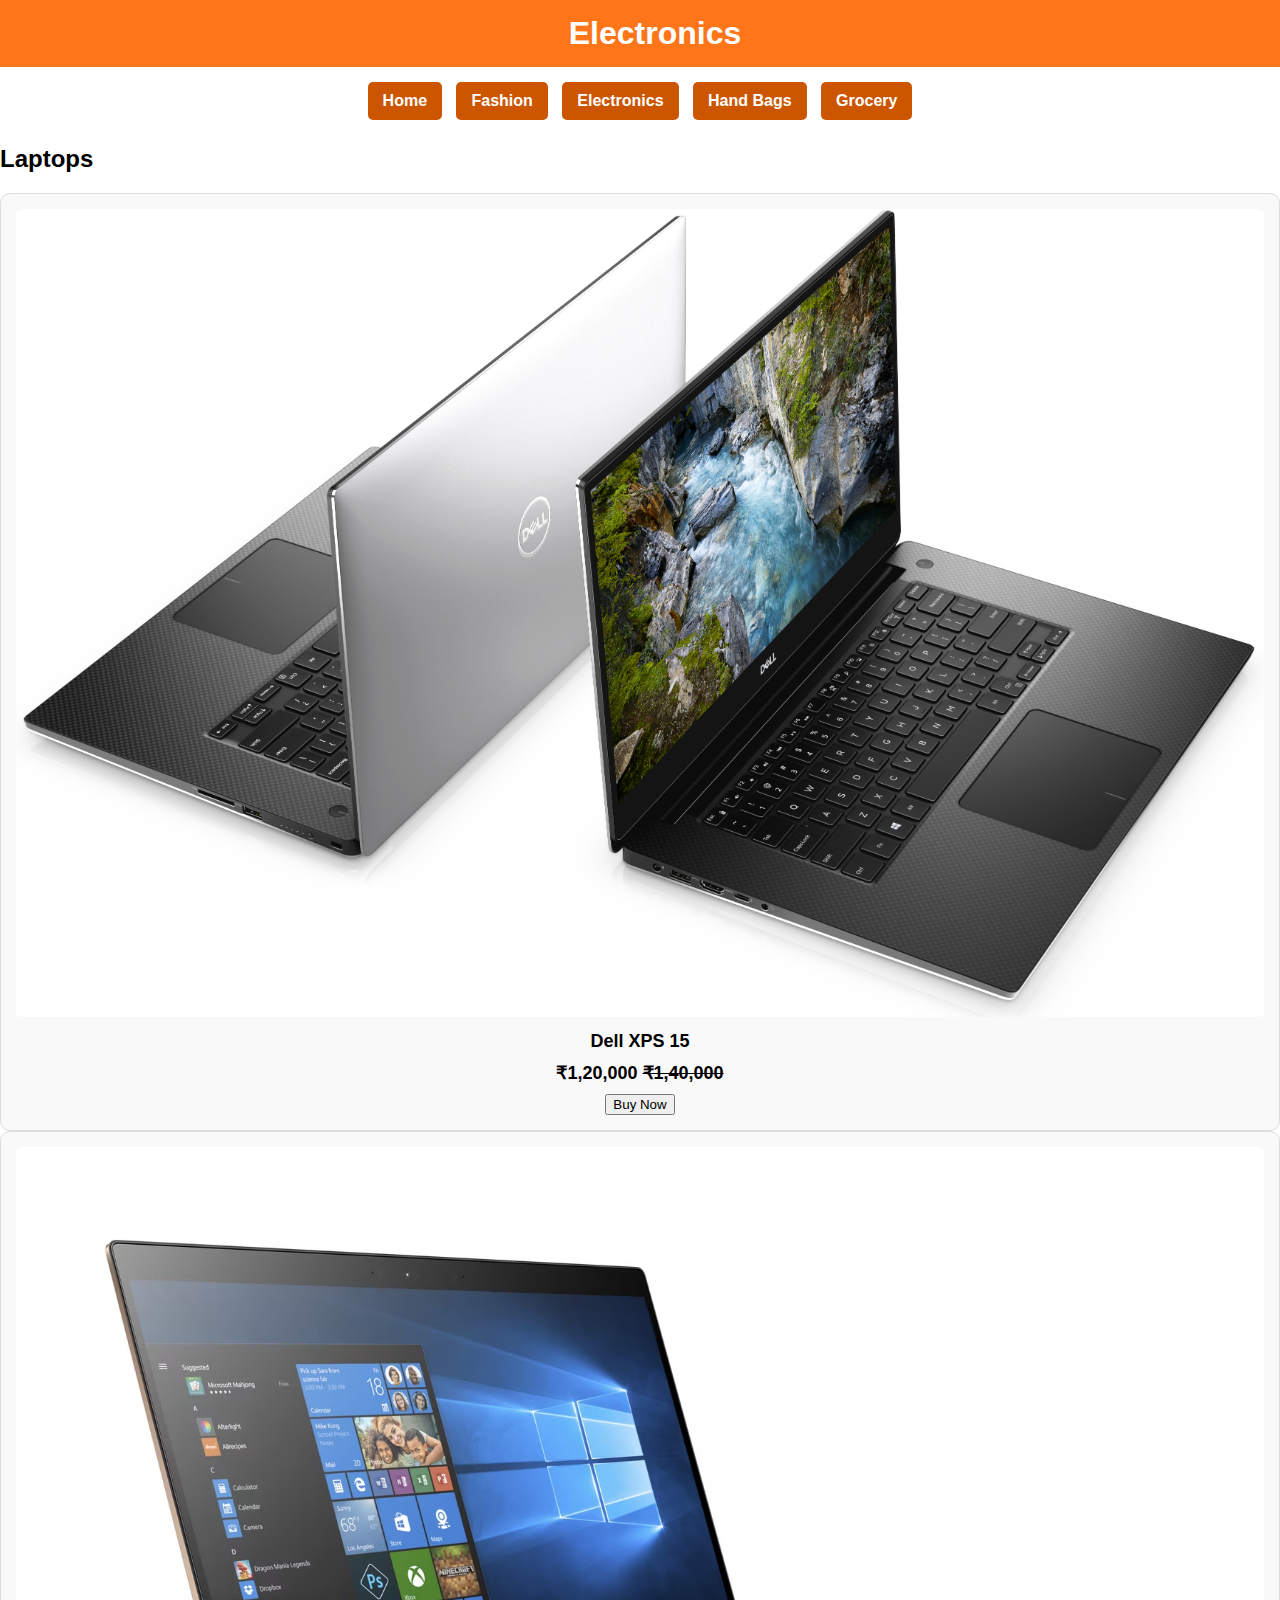
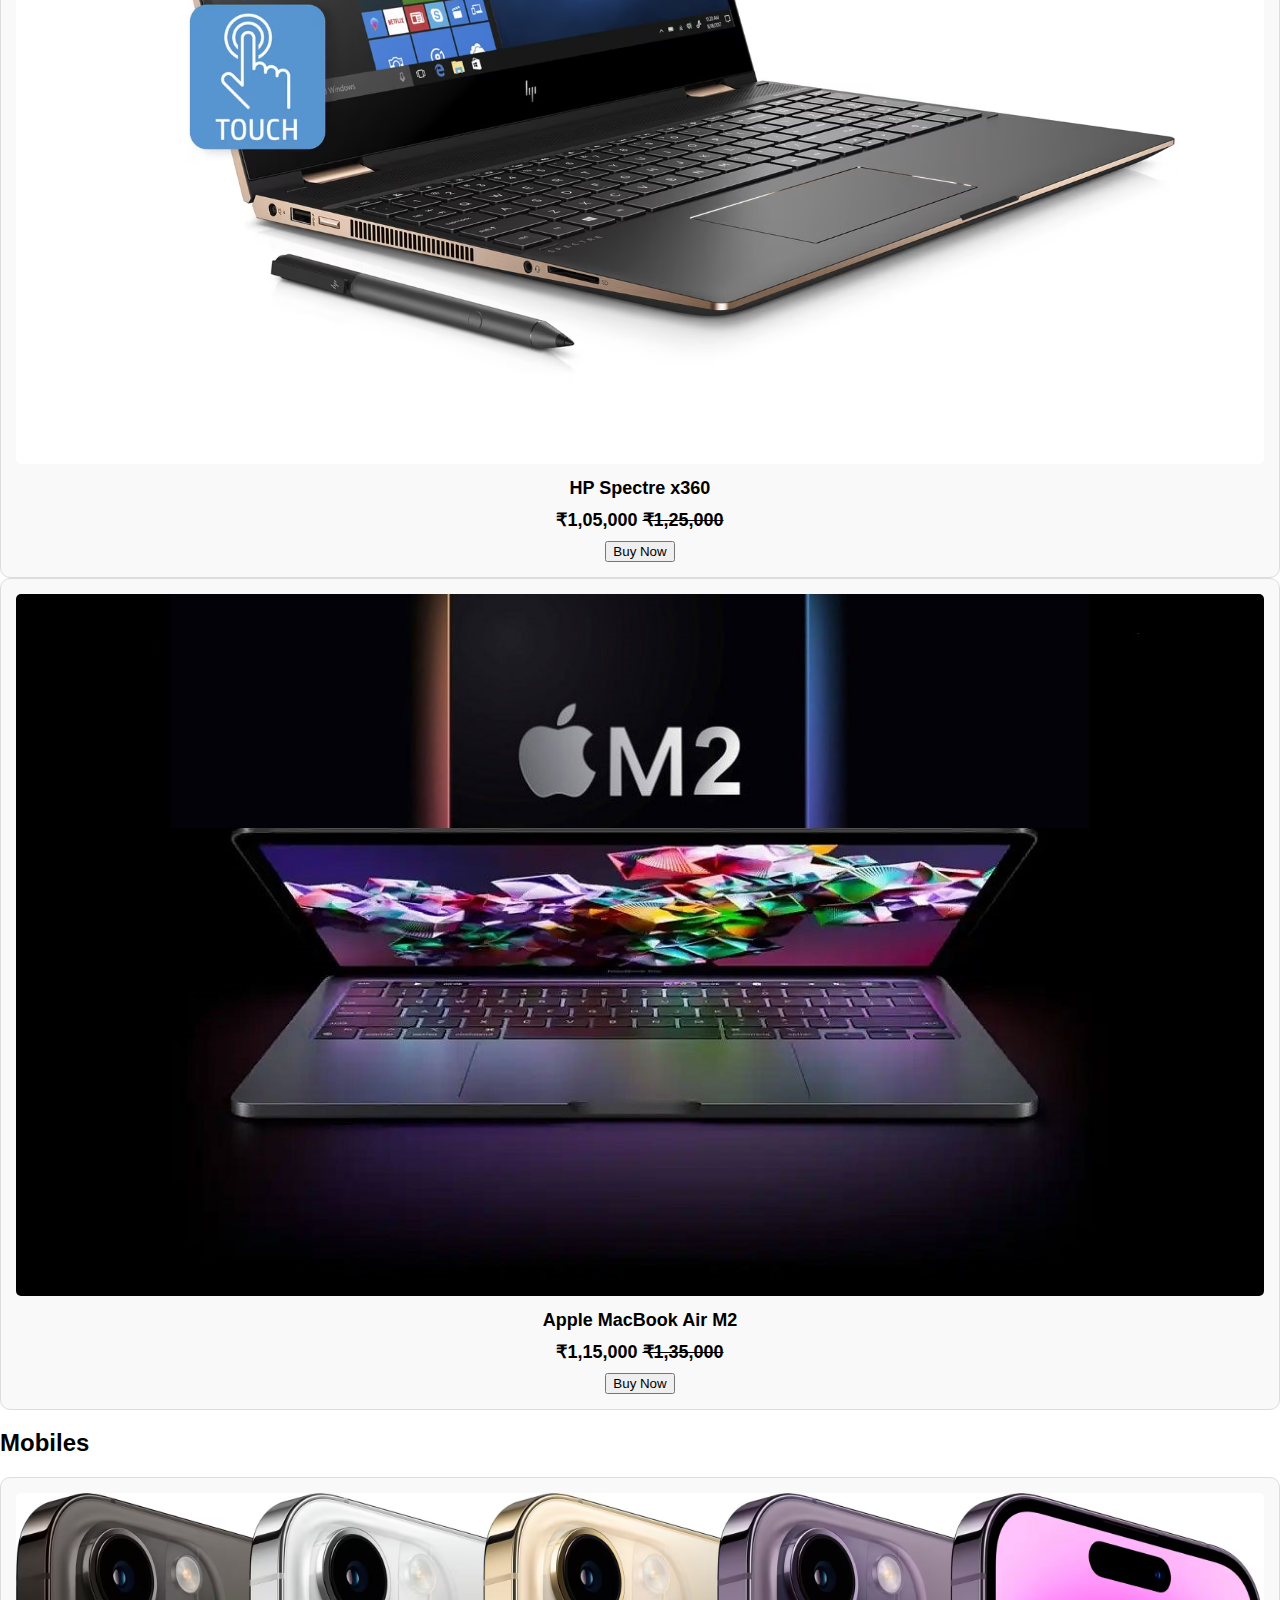
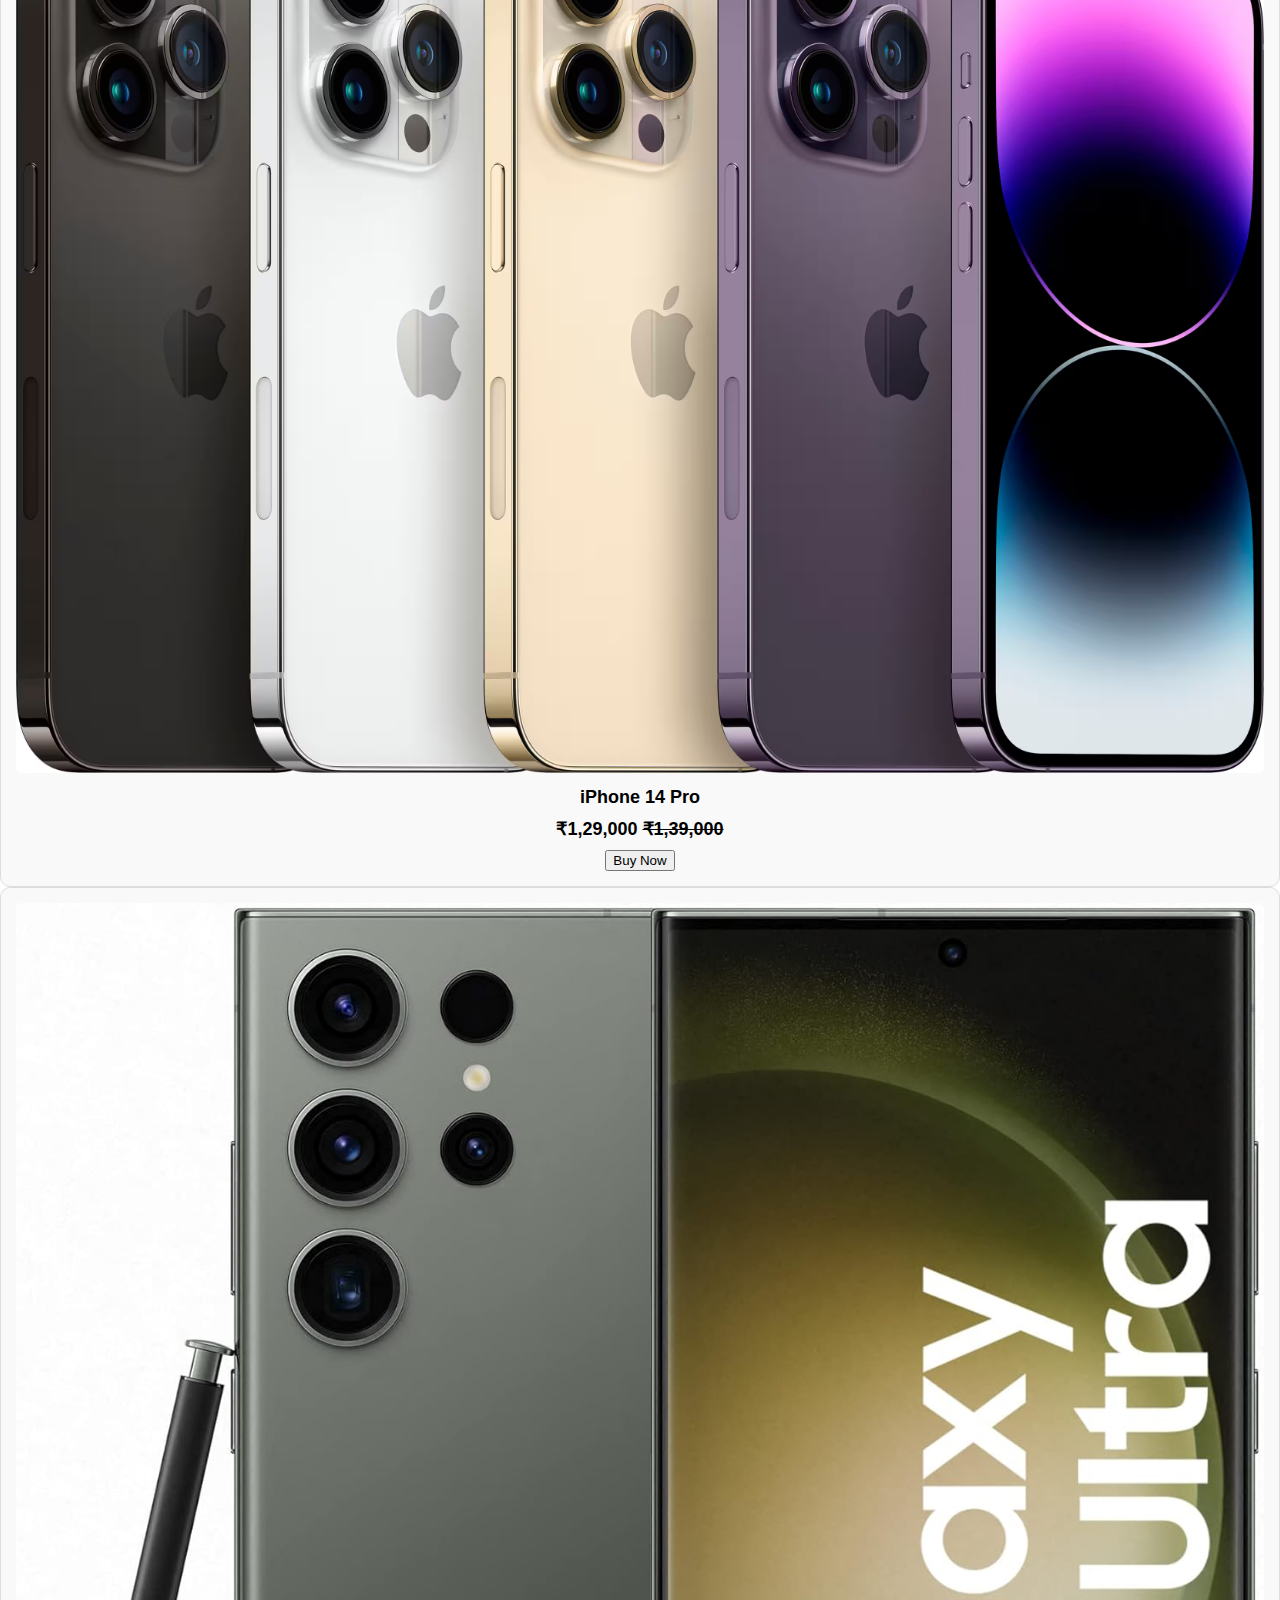
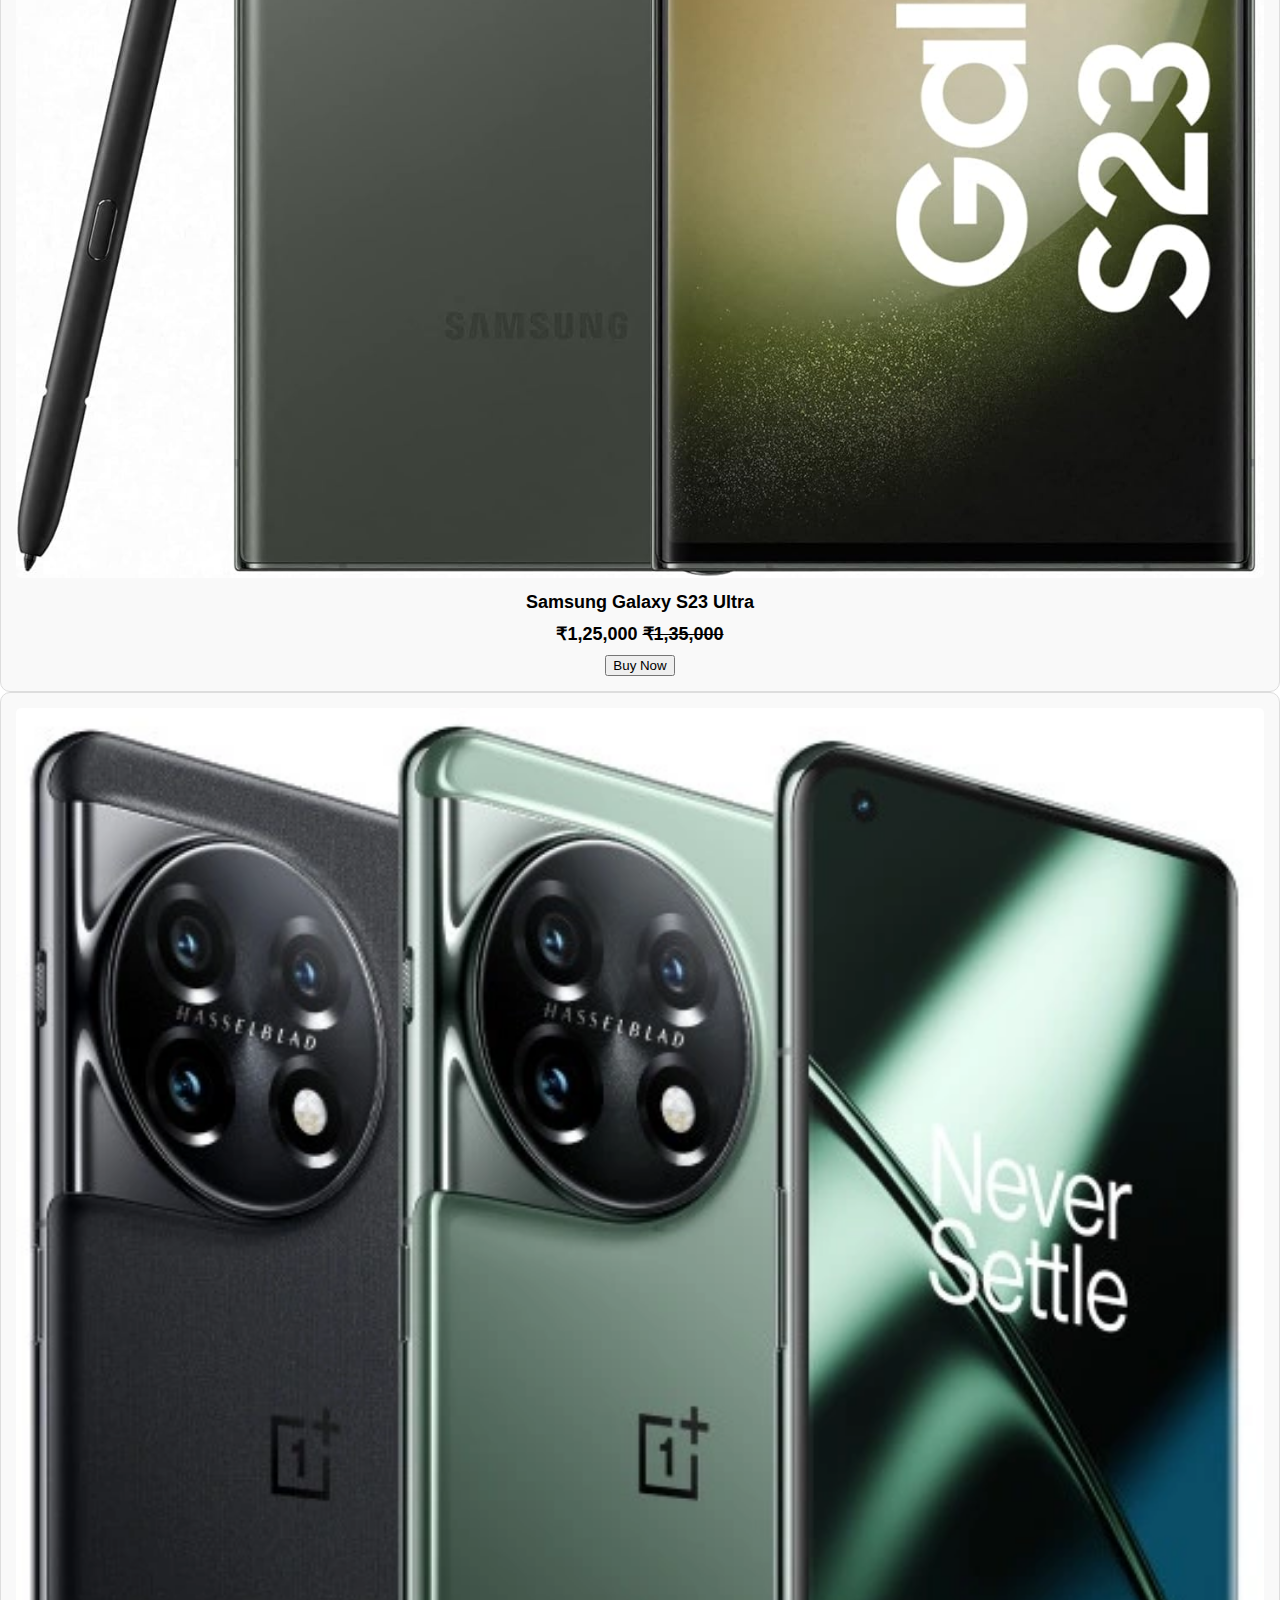
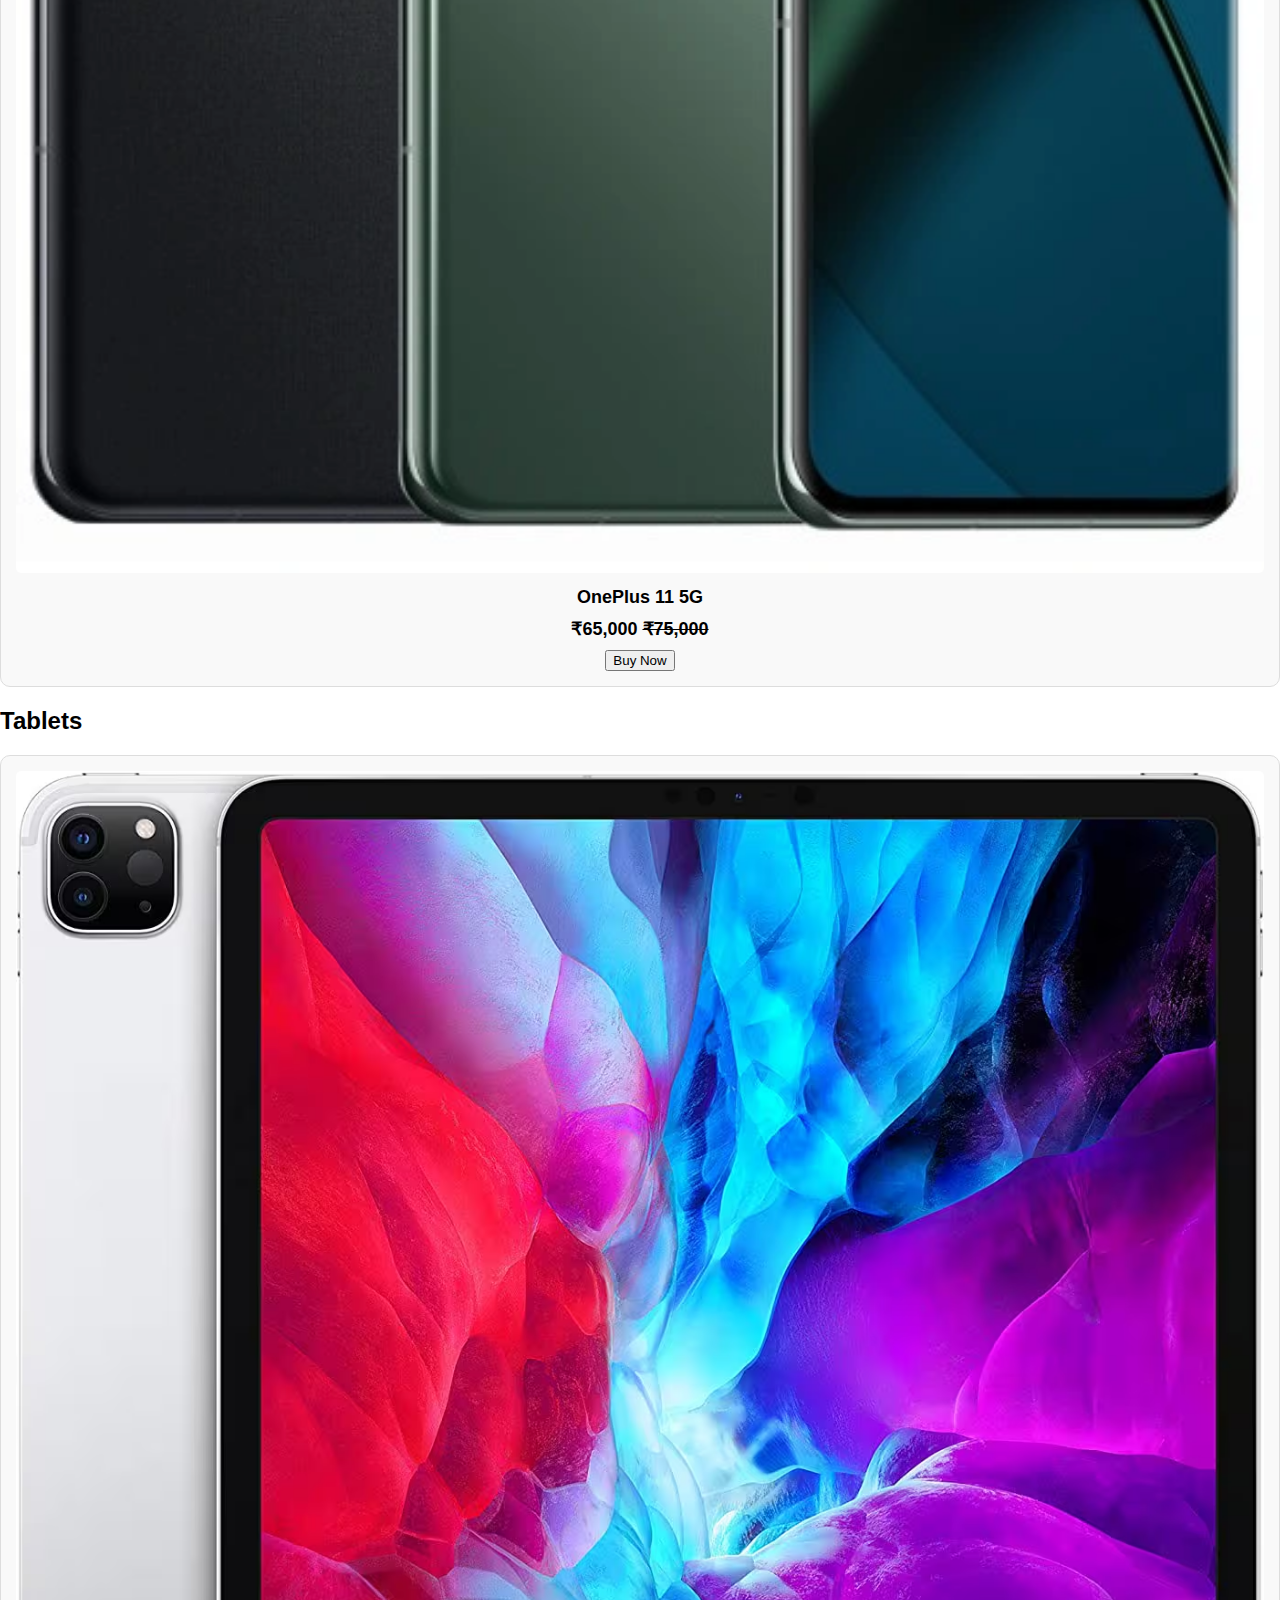
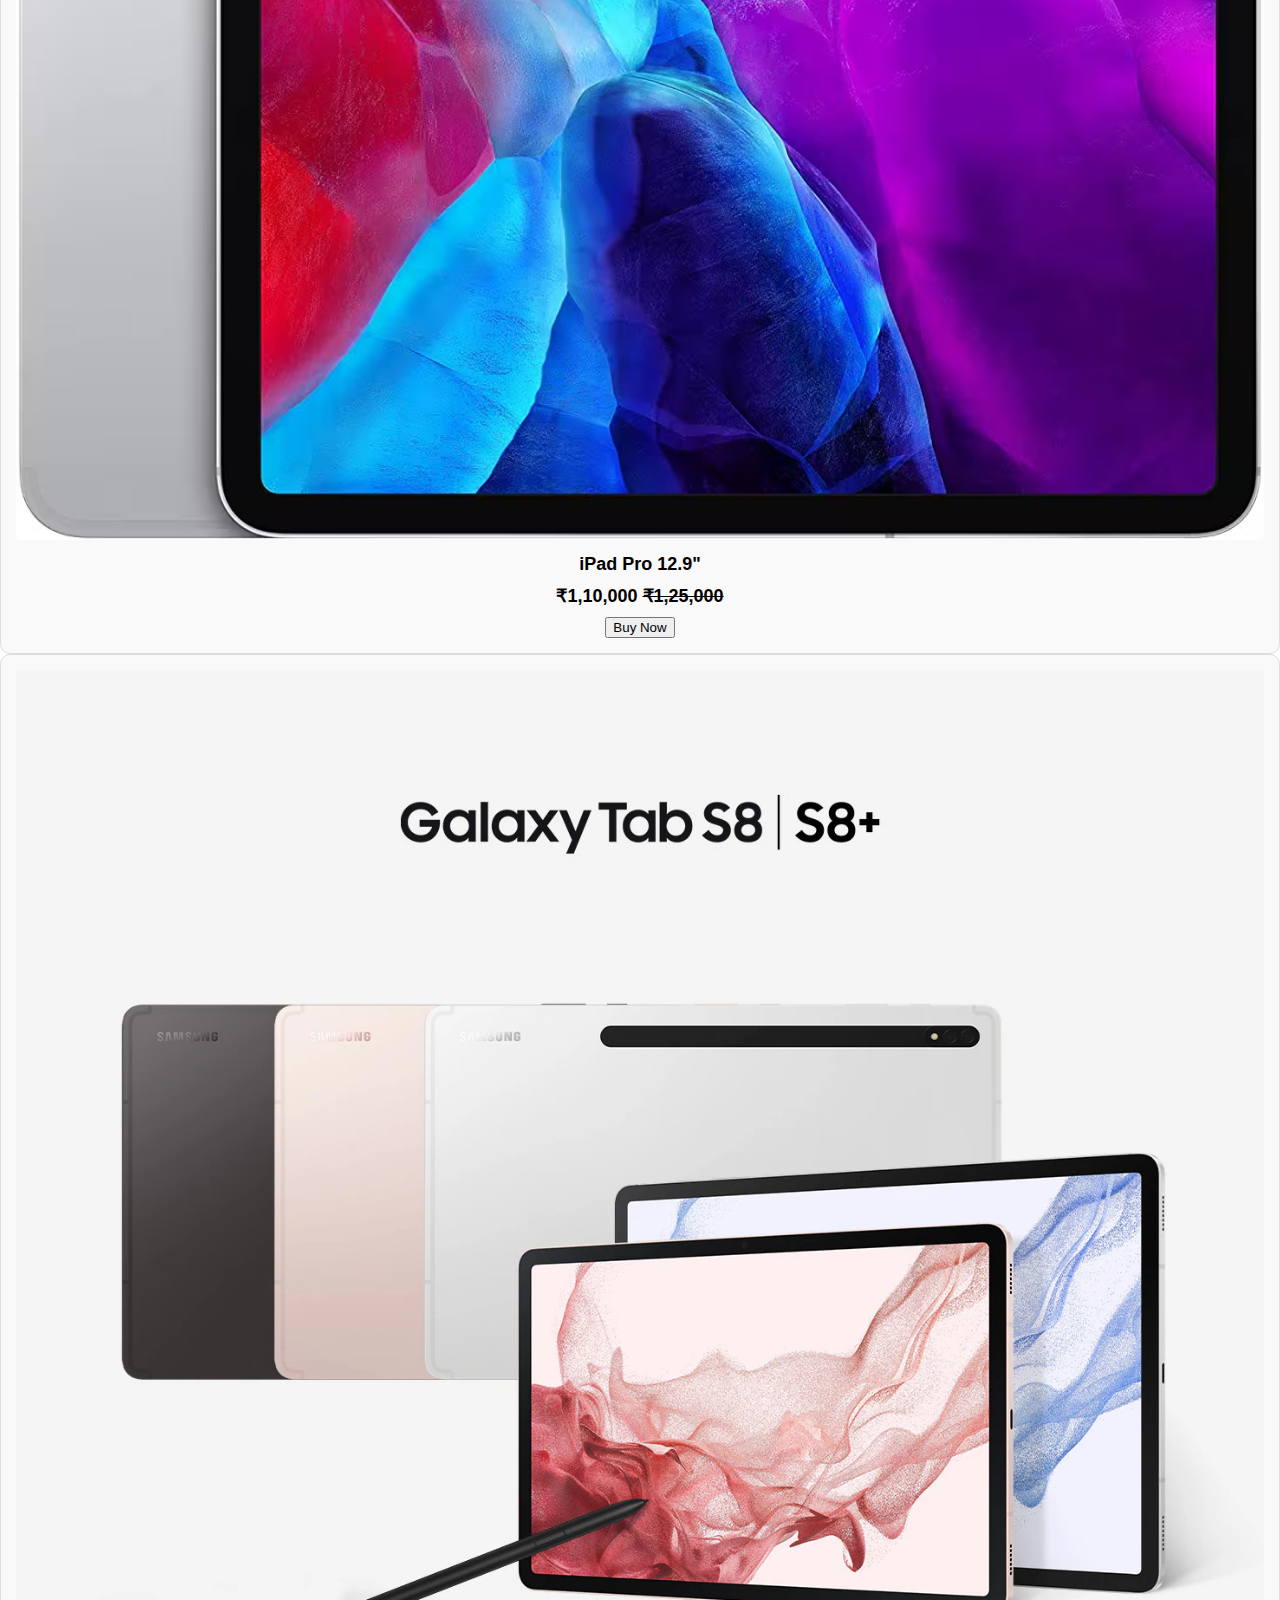
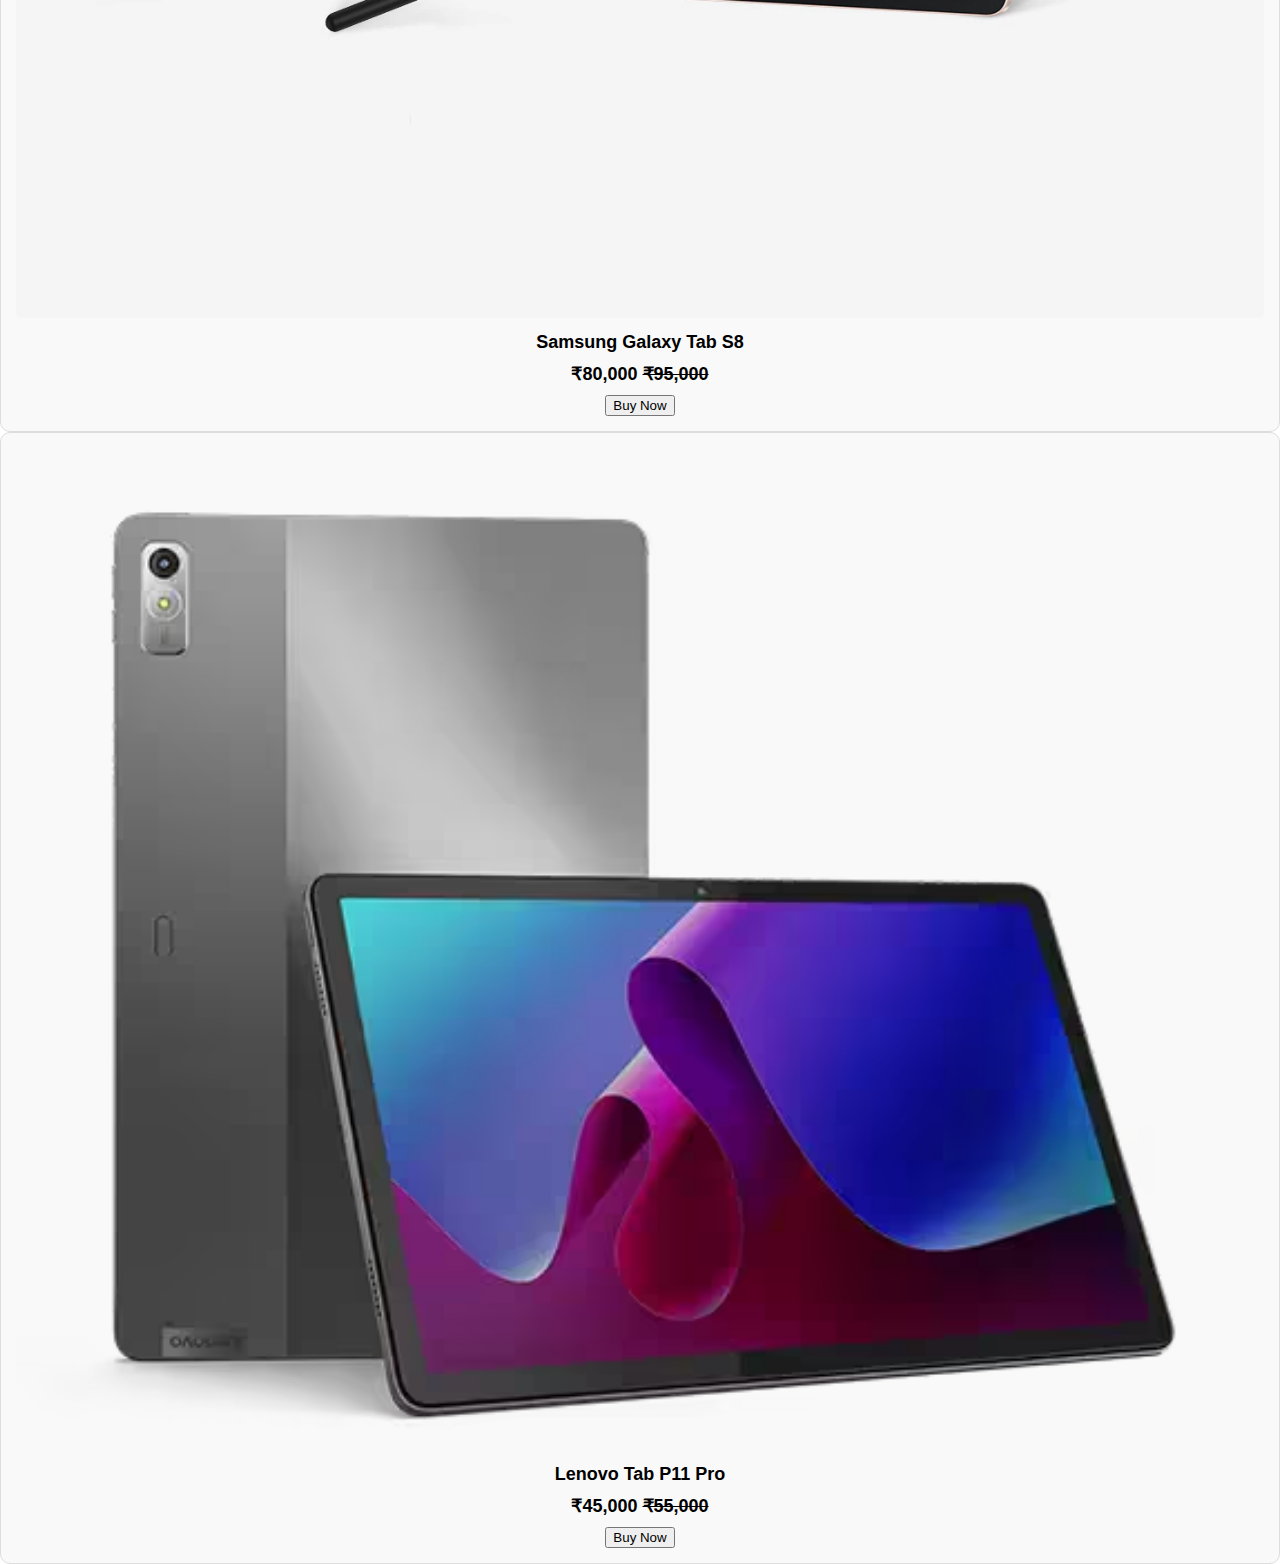
<file: electronics.html>
<!DOCTYPE html>
<html lang="en">
<head>
    <meta charset="UTF-8">
    <meta name="viewport" content="width=device-width, initial-scale=1.0">
    <title>Electronics - E-Commerce</title>
    <link rel="stylesheet" href="styles.css">
</head>
<body>

<header>
    <h1>Electronics</h1>
</header>

<nav>
    <a href="index.html">Home</a>
    <a href="fashion.html">Fashion</a>
    <a href="electronics.html">Electronics</a>
    <a href="handbags.html">Hand Bags</a>
    <a href="grocery.html">Grocery</a>
</nav>

<!-- Laptops Section -->
<section class="electronics-category">
    <h2>Laptops</h2>
    <div class="electronics-grid">
        <div class="product">
            <img src="laptop1.jpg" alt="Laptop 1">
            <p>Dell XPS 15</p>
            <p class="discount">₹1,20,000 <del>₹1,40,000</del></p>
            <button>Buy Now</button>
        </div>
        <div class="product">
            <img src="laptop2.jpg" alt="Laptop 2">
            <p>HP Spectre x360</p>
            <p class="discount">₹1,05,000 <del>₹1,25,000</del></p>
            <button>Buy Now</button>
        </div>
        <div class="product">
            <img src="laptop3.jpg" alt="Laptop 3">
            <p>Apple MacBook Air M2</p>
            <p class="discount">₹1,15,000 <del>₹1,35,000</del></p>
            <button>Buy Now</button>
        </div>
    </div>
</section>

<!-- Mobiles Section -->
<section class="electronics-category">
    <h2>Mobiles</h2>
    <div class="electronics-grid">
        <div class="product">
            <img src="mobile1.jpg" alt="Mobile 1">
            <p>iPhone 14 Pro</p>
            <p class="discount">₹1,29,000 <del>₹1,39,000</del></p>
            <button>Buy Now</button>
        </div>
        <div class="product">
            <img src="mobile2.jpg" alt="Mobile 2">
            <p>Samsung Galaxy S23 Ultra</p>
            <p class="discount">₹1,25,000 <del>₹1,35,000</del></p>
            <button>Buy Now</button>
        </div>
        <div class="product">
            <img src="mobile3.jpg" alt="Mobile 3">
            <p>OnePlus 11 5G</p>
            <p class="discount">₹65,000 <del>₹75,000</del></p>
            <button>Buy Now</button>
        </div>
    </div>
</section>

<!-- Tablets Section -->
<section class="electronics-category">
    <h2>Tablets</h2>
    <div class="electronics-grid">
        <div class="product">
            <img src="tablet1.jpg" alt="Tablet 1">
            <p>iPad Pro 12.9"</p>
            <p class="discount">₹1,10,000 <del>₹1,25,000</del></p>
            <button>Buy Now</button>
        </div>
        <div class="product">
            <img src="tablet2.jpg" alt="Tablet 2">
            <p>Samsung Galaxy Tab S8</p>
            <p class="discount">₹80,000 <del>₹95,000</del></p>
            <button>Buy Now</button>
        </div>
        <div class="product">
            <img src="tablet3.jpg" alt="Tablet 3">
            <p>Lenovo Tab P11 Pro</p>
            <p class="discount">₹45,000 <del>₹55,000</del></p>
            <button>Buy Now</button>
        </div>
    </div>
</section>

</body>
</html>
</file>
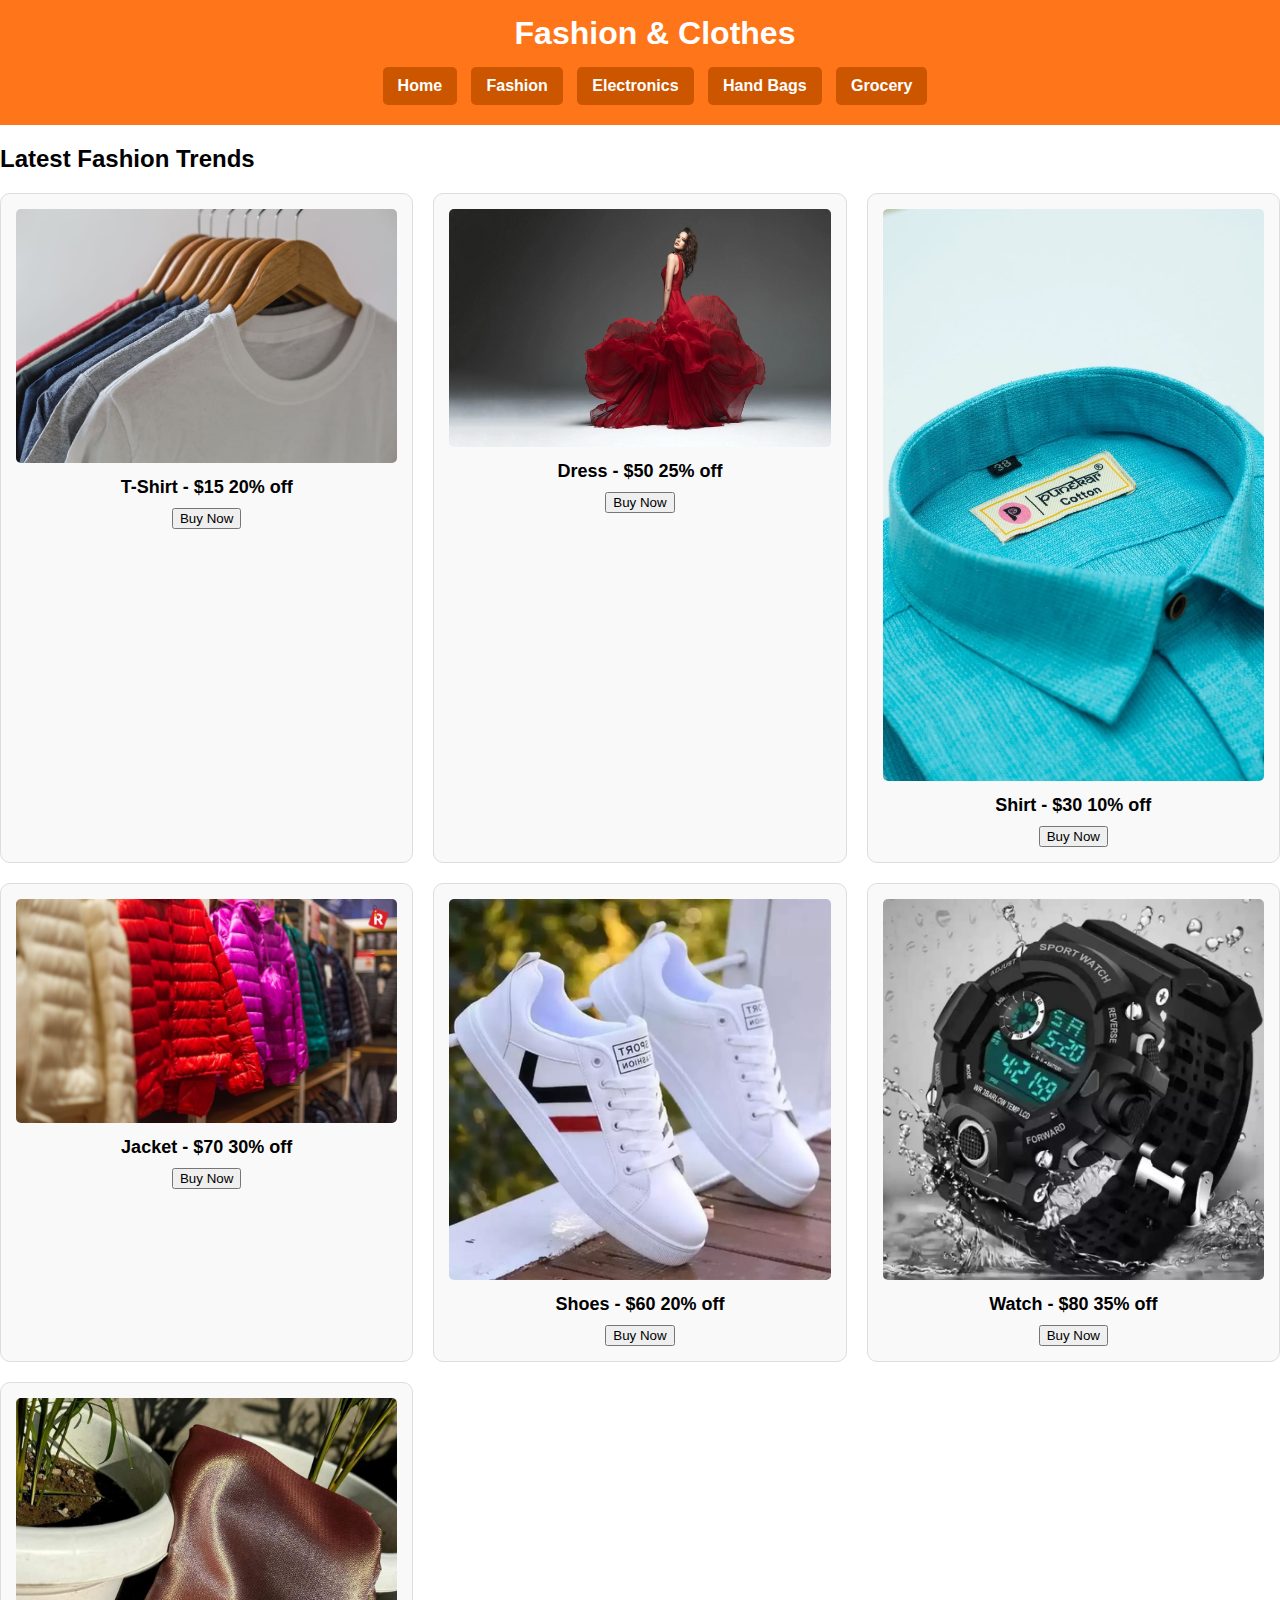
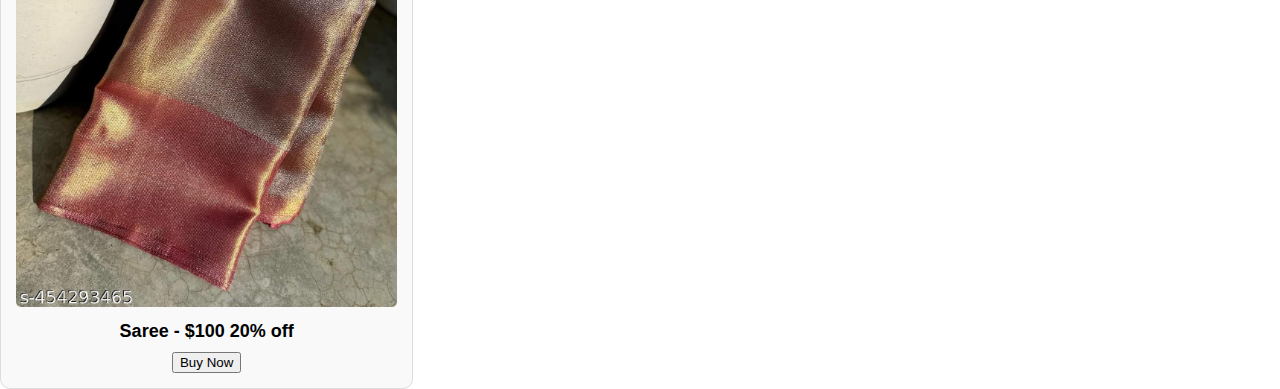
<file: fashion.html>
<!DOCTYPE html>
<html lang="en">
<head>
    <meta charset="UTF-8">
    <meta name="viewport" content="width=device-width, initial-scale=1.0">
    <title>Fashion & Clothes - ShopEase</title>
    <link rel="stylesheet" href="styles.css">
</head>
<body>
    <header>
        <h1>Fashion & Clothes</h1>
        <nav>
            <a href="index.html">Home</a>
            <a href="fashion.html">Fashion</a>
            <a href="electronics.html">Electronics</a>
            <a href="handbags.html">Hand Bags</a>
            <a href="grocery.html">Grocery</a>
            
        </nav>
    </header>

    <section class="product-section">
        <h2>Latest Fashion Trends</h2>
        <div class="product-grid">
            <div class="product"><img src="tshirt.jpg" alt="T-Shirt"><p>T-Shirt - $15 <span class="discount">20% off</span></p><button>Buy Now</button></div>
            
            <div class="product"><img src="dress.jpg" alt="Dress"><p>Dress - $50 <span class="discount">25% off</span></p><button>Buy Now</button></div>
            <div class="product"><img src="shirt.jpg" alt="Shirt"><p>Shirt - $30 <span class="discount">10% off</span></p><button>Buy Now</button></div>
            <div class="product"><img src="jacket.jpg" alt="Jacket"><p>Jacket - $70 <span class="discount">30% off</span></p><button>Buy Now</button></div>
            <div class="product"><img src="shoes.jpg" alt="Shoes"><p>Shoes - $60 <span class="discount">20% off</span></p><button>Buy Now</button></div>
            <div class="product"><img src="watch.jpg" alt="Watch"><p>Watch - $80 <span class="discount">35% off</span></p><button>Buy Now</button></div>
            <div class="product"><img src="saree.jpg" alt="Saree"><p>Saree - $100 <span class="discount">20% off</span></p><button>Buy Now</button></div>
        </div>
    </section>
</body>
</html>
</file>
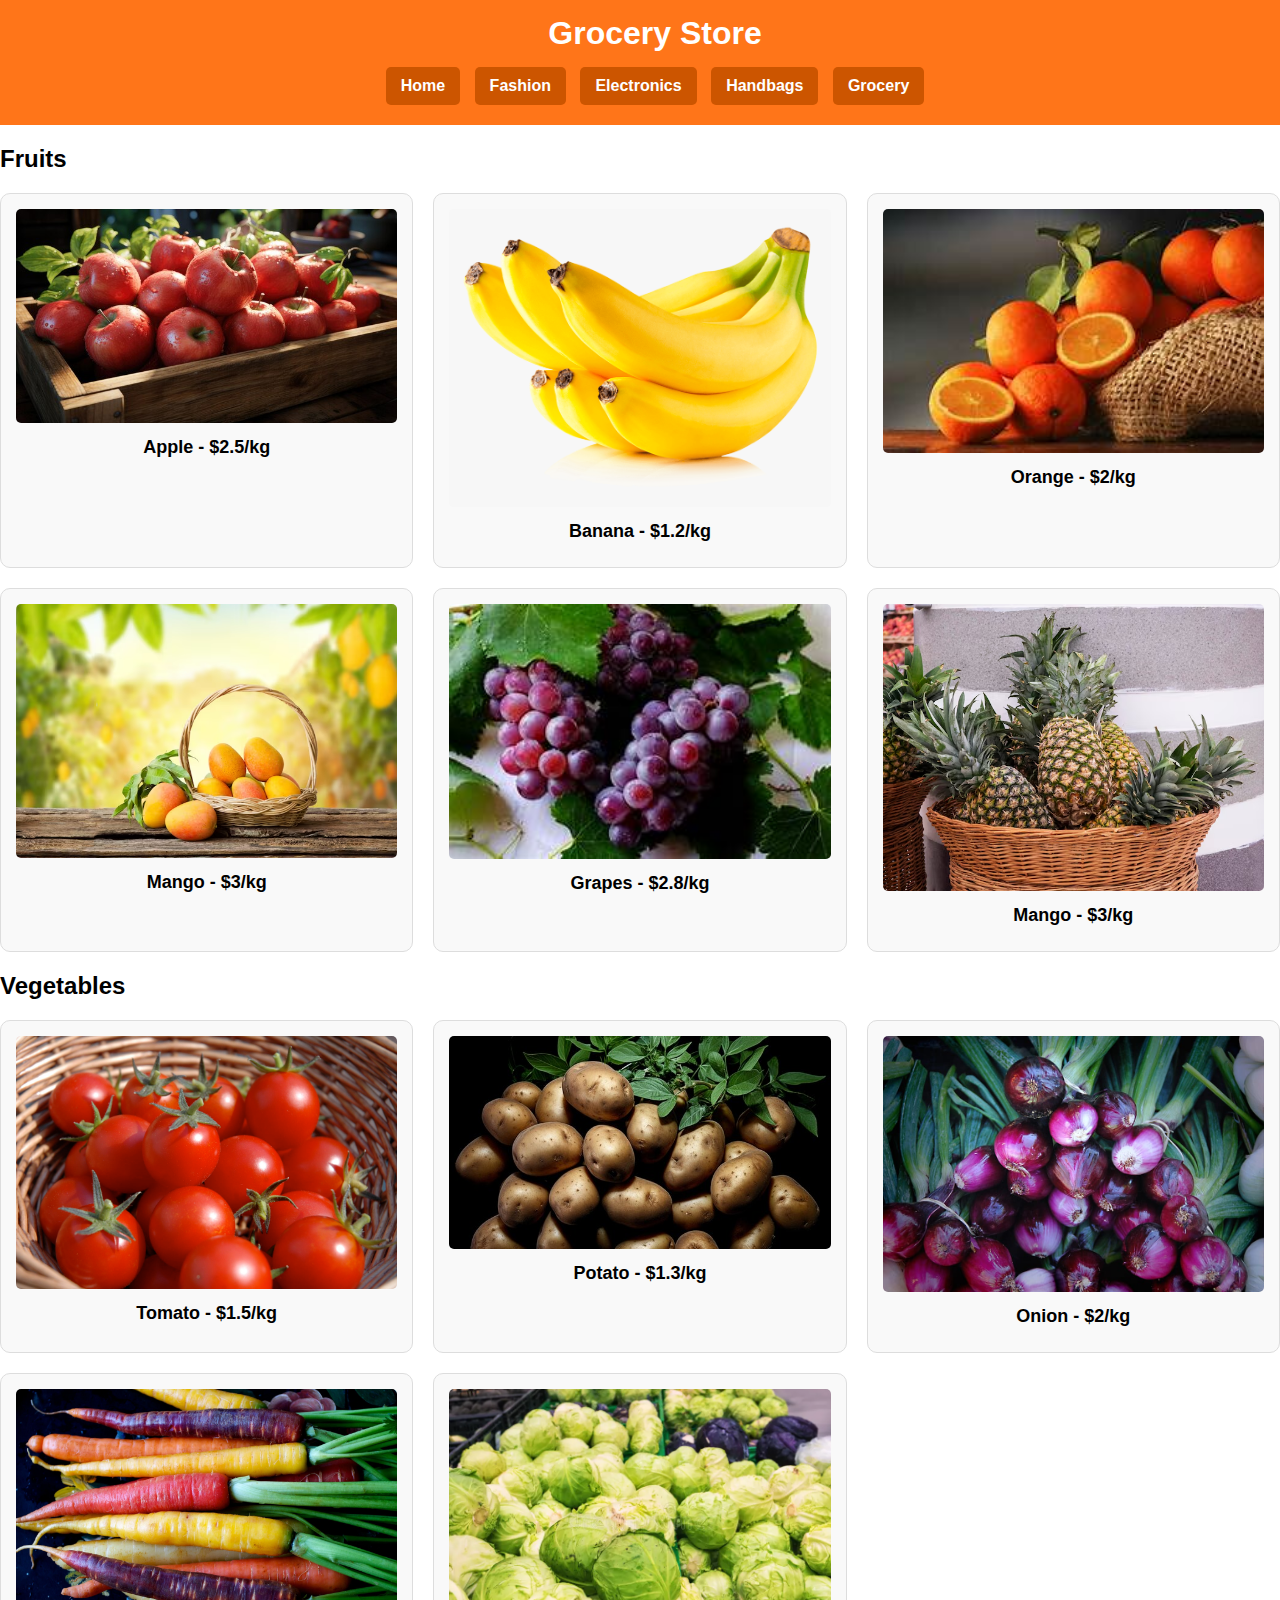
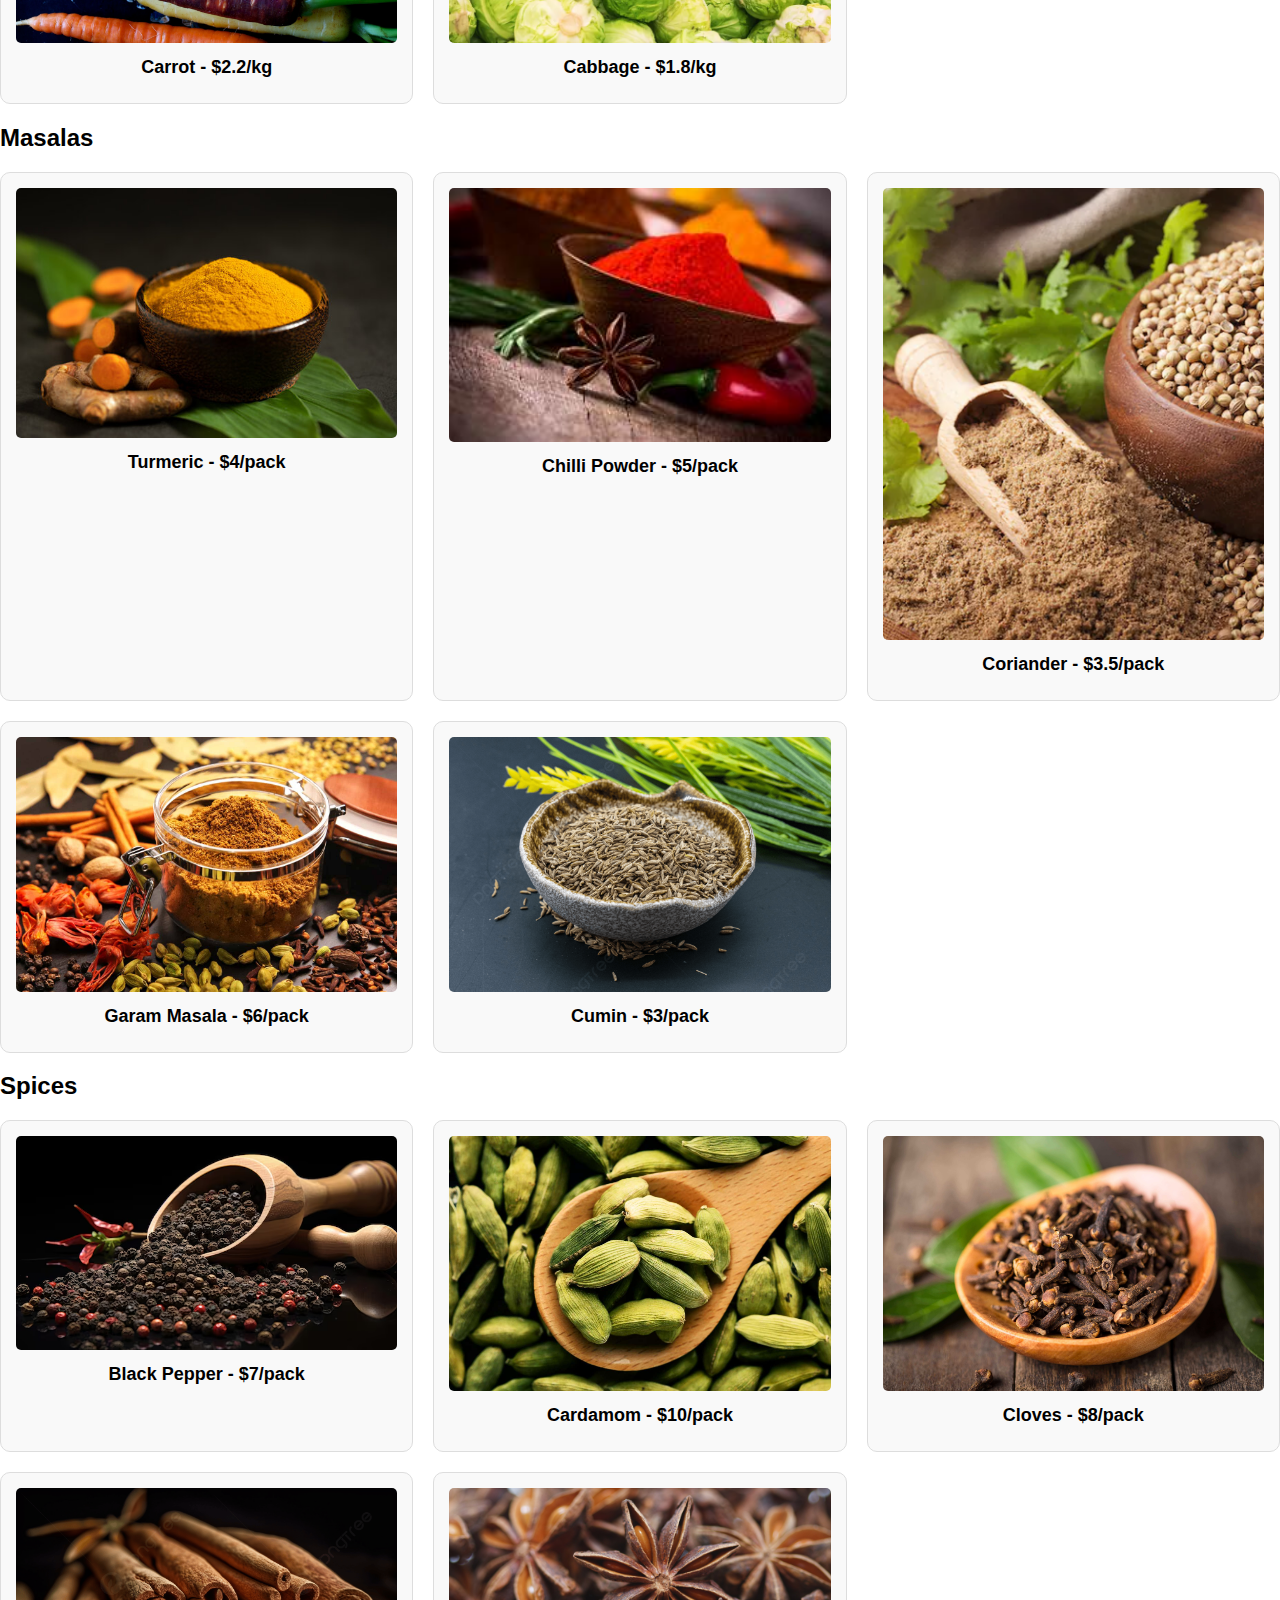
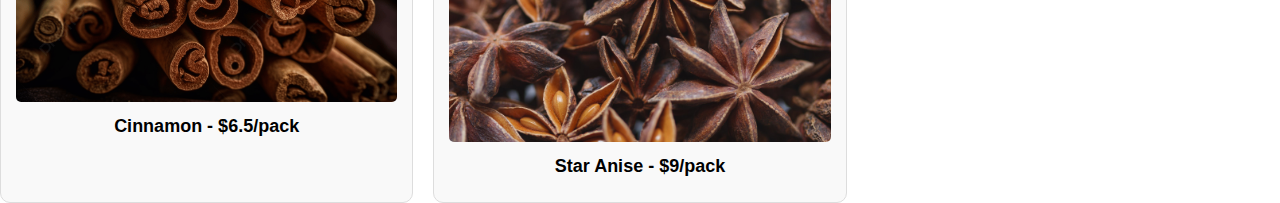
<file: grocery.html>
<!DOCTYPE html>
<html lang="en">
<head>
    <meta charset="UTF-8">
    <meta name="viewport" content="width=device-width, initial-scale=1.0">
    <title>ShopEase - Grocery</title>
    <link rel="stylesheet" href="styles.css">
</head>
<body>
    <header>
        <h1>Grocery Store</h1>
        <nav>
            <a href="index.html">Home</a>
            
            <a href="fashion.html">Fashion</a>
            <a href="electronics.html">Electronics</a>
            <a href="handbags.html">Handbags</a>
            <a href="grocery.html">Grocery</a>
        </nav>
    </header>

    <section class="grocery-section">
        <h2>Fruits</h2>
        <div class="product-grid">
            <div class="product"><img src="apple.jpg" alt="Apple"><p>Apple - $2.5/kg</p></div>
            <div class="product"><img src="banana.jpg" alt="Banana"><p>Banana - $1.2/kg</p></div>
            <div class="product"><img src="orange.jpg" alt="Orange"><p>Orange - $2/kg</p></div>
            <div class="product"><img src="mango.jpg" alt="Mango"><p>Mango - $3/kg</p></div>
            <div class="product"><img src="grapes.jpg" alt="Grapes"><p>Grapes - $2.8/kg</p></div>
            <div class="product"><img src="pine.jpg" alt="Mango"><p>Mango - $3/kg</p></div>
        </div>
    </section>

    <section class="grocery-section">
        <h2>Vegetables</h2>
        <div class="product-grid">
            <div class="product"><img src="tomato.jpg" alt="Tomato"><p>Tomato - $1.5/kg</p></div>
            <div class="product"><img src="potato.jpg" alt="Potato"><p>Potato - $1.3/kg</p></div>
            <div class="product"><img src="onion.jpg" alt="Onion"><p>Onion - $2/kg</p></div>
            <div class="product"><img src="carrot.jpg" alt="Carrot"><p>Carrot - $2.2/kg</p></div>
            <div class="product"><img src="cabbage.jpg" alt="Cabbage"><p>Cabbage - $1.8/kg</p></div>
        </div>
    </section>

    <section class="grocery-section">
        <h2>Masalas</h2>
        <div class="product-grid">
            <div class="product"><img src="turmeric.jpg" alt="Turmeric"><p>Turmeric - $4/pack</p></div>
            <div class="product"><img src="chilli_powder.jpg" alt="Chilli Powder"><p>Chilli Powder - $5/pack</p></div>
            <div class="product"><img src="coriander.jpg" alt="Coriander Powder"><p>Coriander - $3.5/pack</p></div>
            <div class="product"><img src="garam_masala.jpg" alt="Garam Masala"><p>Garam Masala - $6/pack</p></div>
            <div class="product"><img src="cumin.jpg" alt="Cumin"><p>Cumin - $3/pack</p></div>
        </div>
    </section>

    <section class="grocery-section">
        <h2>Spices</h2>
        <div class="product-grid">
            <div class="product"><img src="black_pepper.jpg" alt="Black Pepper"><p>Black Pepper - $7/pack</p></div>
            <div class="product"><img src="cardamom.jpg" alt="Cardamom"><p>Cardamom - $10/pack</p></div>
            <div class="product"><img src="cloves.jpg" alt="Cloves"><p>Cloves - $8/pack</p></div>
            <div class="product"><img src="cinnamon.jpg" alt="Cinnamon"><p>Cinnamon - $6.5/pack</p></div>
            <div class="product"><img src="star_anise.jpg" alt="Star Anise"><p>Star Anise - $9/pack</p></div>
        </div>
    </section>
</body>
</html>
</file>
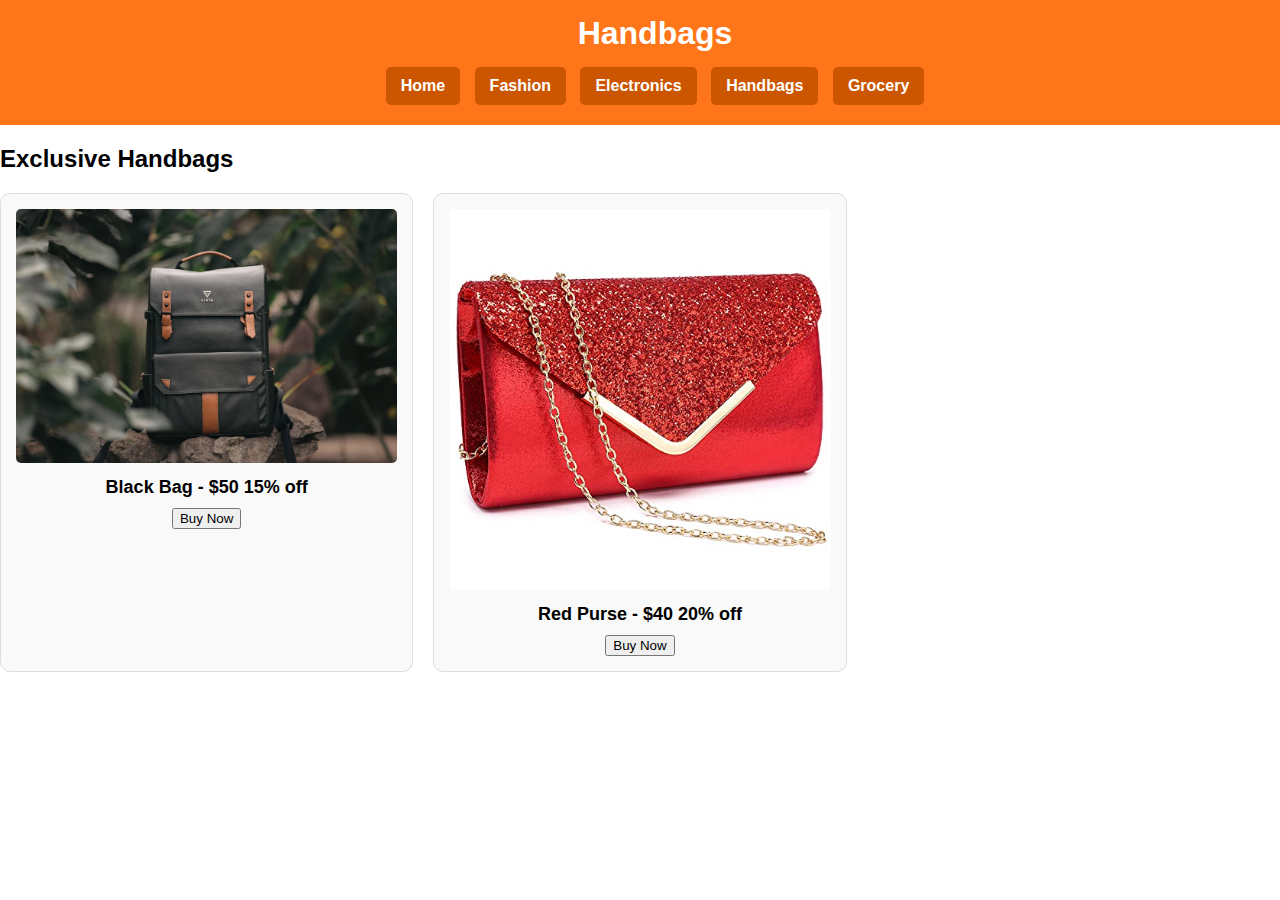
<file: handbags.html>
<!DOCTYPE html>
<html lang="en">
<head>
    <meta charset="UTF-8">
    <meta name="viewport" content="width=device-width, initial-scale=1.0">
    <title>Handbags - ShopEase</title>
    <link rel="stylesheet" href="styles.css">
</head>
<body>
    <header>
        <h1>Handbags</h1>
        <nav>
            <a href="index.html">Home</a>
            
            <a href="fashion.html">Fashion</a>
            <a href="electronics.html">Electronics</a>
            <a href="handbags.html">Handbags</a>
            <a href="grocery.html">Grocery</a>
        </nav>
    </header>

    <section class="product-section">
        <h2>Exclusive Handbags</h2>
        <div class="product-grid">
            <div class="product"><img src="black_bag.jpg" alt="Black Bag"><p>Black Bag - $50 <span class="discount">15% off</span></p><button>Buy Now</button></div>
            <div class="product"><img src="red_purse.jpg" alt="Red Purse"><p>Red Purse - $40 <span class="discount">20% off</span></p><button>Buy Now</button></div>
        </div>
    </section>
</body>
</html>
</file>
<file: styles.css>
/* Global Styles */
body {
    font-family: Arial, sans-serif;
    margin: 0;
    padding: 0;
    background-color: #ffffff; /* Default background */
}

/* Home Page Background */
.home {
    background: url('home.jpg') no-repeat center center/cover;
    height: 100vh; /* Full screen height */
    display: flex;
    flex-direction: column;
    justify-content: space-between;
    align-items: center;
}

/* Header */
header {
    background-color: rgba(255, 102, 0, 0.9); /* Orange */
    color: white;
    padding: 15px;
    text-align: center;
    width: 100%;
}

header h1 {
    margin: 0;
}

/* Navigation */
nav {
    text-align: center;
    margin-top: 10px;
}

nav a {
    text-decoration: none;
    color: white;
    background-color: #cc5500;
    padding: 10px 15px;
    margin: 5px;
    display: inline-block;
    border-radius: 5px;
    font-weight: bold;
    transition: background 0.3s, transform 0.2s;
}

nav a:hover {
    background-color: #ff4500;
    transform: scale(1.1);
}

/* Exclusive Deal Animation */
.deal {
    font-size: 24px;
    font-weight: bold;
    color: yellow;
    background: rgba(0, 0, 0, 0.5);
    padding: 10px;
    border-radius: 10px;
    text-align: center;
    width: 50%;
    margin: auto;
    position: relative;
    overflow: hidden;
}

.deal marquee {
    font-size: 28px;
    font-weight: bold;
    color: #ffcc00;
}

/* Category Sections */
.section {
    text-align: center;
    margin: 20px auto;
    width: 90%;
}

.section h2 {
    background-color: #ff6600;
    color: white;
    padding: 10px;
    border-radius: 5px;
    display: inline-block;
}

/* Product Grid */
.product-grid {
    display: grid;
    grid-template-columns: repeat(3, 1fr);
    gap: 20px;
    margin-top: 20px;
}

.product {
    background-color: #f9f9f9;
    border: 1px solid #ddd;
    padding: 15px;
    text-align: center;
    border-radius: 10px;
}

.product img {
    width: 100%;
    height: auto;
    border-radius: 5px;
}

.product p {
    font-size: 18px;
    font-weight: bold;
    margin: 10px 0;
}

.buy-now {
    display: inline-block;
    background-color: #ff4500;
    color: white;
    padding: 10px 15px;
    border-radius: 5px;
    text-decoration: none;
    font-weight: bold;
}

.buy-now:hover {
    background-color: #cc3700;
}

/* Footer */
footer {
    background-color: rgba(255, 102, 0, 0.9);
    color: white;
    text-align: center;
    padding: 15px;
    width: 100%;
    position: relative;
    bottom: 0;
}
</file>
